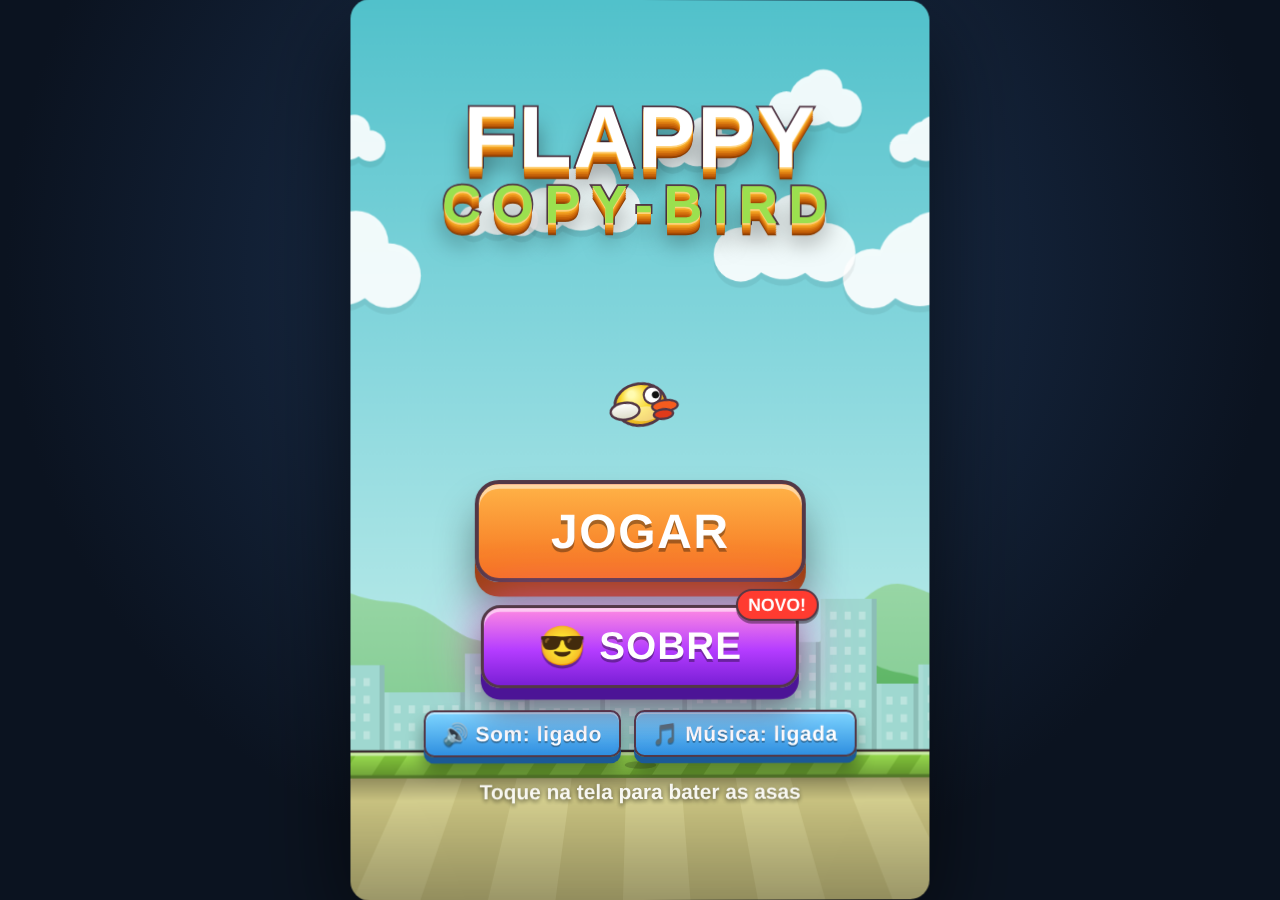
<file: index.html>
<!DOCTYPE html>
<html lang="pt-BR">
<head>
<meta charset="UTF-8">
<meta name="viewport" content="width=device-width, initial-scale=1, maximum-scale=1, user-scalable=no">
<meta name="theme-color" content="#0b1320">
<meta name="mobile-web-app-capable" content="yes">
<meta name="apple-mobile-web-app-capable" content="yes">
<title>Flappy Copy-bird</title>
<link rel="stylesheet" href="css/flappy.css">
</head>
<body>
<div id="janela">
 <div id="giro" class="abertura">
  <div id="palco">
   <canvas id="canvasJogo"></canvas>

   <div id="interface">
     <div id="etiqueta">Normal</div>
     <div id="placar">0</div>
     <button id="btnPausar" aria-label="Pausar">❚❚</button>
   </div>
   <div id="contagem"></div>

   <!-- MENU -->
   <section class="tela ativa" id="telaMenu">
     <div class="entrada" style="--ordem:0"><h1 class="logo">FLAPPY<small>COPY-BIRD</small></h1></div>
     <div class="botoesMenu">
       <button class="botao grande entrada" id="btnJogar" style="--ordem:2">JOGAR</button>
       <div class="entrada envoltorioSobre" style="--ordem:3">
         <button class="botao sobre" id="btnSobre">😎 SOBRE</button>
         <span class="selo">NOVO!</span>
       </div>
       <div class="linhaBotoes opcoesAudio entrada" style="--ordem:4">
         <button class="botao pequeno" id="btnSom">🔊 Som: ligado</button>
         <button class="botao pequeno" id="btnMusica">🎵 Música: ligada</button>
       </div>
       <p class="dica entrada" style="--ordem:5">Toque na tela para bater as asas</p>
     </div>
   </section>

   <!-- SOBRE -->
   <section class="tela" id="telaSobre">
     <span class="flutuante" style="top:5%;left:6%;--atraso:0s">🐛</span>
     <span class="flutuante" style="top:12%;right:7%;--atraso:1.2s">☕</span>
     <span class="flutuante" style="top:46%;left:2%;--atraso:2.4s">⭐</span>
     <span class="flutuante" style="top:58%;right:3%;--atraso:3.1s">🎮</span>
     <span class="flutuante" style="bottom:12%;left:8%;--atraso:4s">🐤</span>

     <h2 class="titulo entrada" style="--ordem:0">QUEM FEZ ISSO?!</h2>

     <div class="entrada" style="--ordem:1">
       <div class="cartaoDev" id="cartaoDev">
         <div class="cabecaDev">
           <div class="fotoWrap">
             <div class="moldura" id="molduraDev" title="Cutuque o Catatau!">
               <img id="fotoDev" src="img/catatau.png" alt="Catatau dev acenando">
             </div>
           </div>
           <div class="infoDev">
             <h3 class="nomeDev">CATATAU<small>DEV</small></h3>
             <div class="selos">
               <span style="--c1:#ff9fb2;--c2:#f0647f">💻 Programador</span>
               <span style="--c1:#5cc9d6;--c2:#2d9bb0">🎧 Fones sempre on</span>
               <span style="--c1:#9be04f;--c2:#4aa650">🎮 Gamer sofredor</span>
             </div>
           </div>
         </div>

         <div class="balao"><p id="falaDev">Olá, jogador. Esse game foi desenvolvido pelo <strong>Catatau dev</strong> (com uma ajudinha da IA). Espero que se divirta (<s>e passe raiva</s>)</p></div>

         <div class="estatisticas">
           <div class="estat"><i>☕</i><b>∞</b><small>Cafés</small></div>
           <div class="estat"><i>🐛</i><b>0</b><small>Bugs (só "features")</small></div>
           <div class="estat"><i>😡</i><b>100%</b><small>Raiva esperada</small><div class="barra"><span></span></div></div>
         </div>
       </div>
     </div>

     <p class="dicaDev entrada" style="--ordem:2">👆 Cutuque o Catatau, ele reage!</p>
     <button class="botao pequeno entrada" id="btnVoltarSobre" style="--ordem:3">← Voltar</button>
   </section>

   <!-- NÍVEIS -->
   <section class="tela" id="telaNiveis">
     <h2 class="titulo entrada" style="--ordem:0">Escolha o nível</h2>
     <button class="cartao entrada" data-nivel="facil" style="--ordem:1;--cor1:#ff9fb2;--cor2:#f0647f">
       <span class="icone">🌅</span>
       <span class="texto"><b>Fácil</b><small>Canos largos · ritmo suave</small><i class="pontos">●○○○</i></span>
       <span class="recorde">🏆<i data-recorde="facil">0</i></span></button>
     <button class="cartao entrada" data-nivel="normal" style="--ordem:2;--cor1:#5cc9d6;--cor2:#2d9bb0">
       <span class="icone">🐤</span>
       <span class="texto"><b>Normal<em>CLÁSSICO</em></b><small>A experiência original</small><i class="pontos">●●○○</i></span>
       <span class="recorde">🏆<i data-recorde="normal">0</i></span></button>
     <button class="cartao entrada" data-nivel="dificil" style="--ordem:3;--cor1:#ff8a3d;--cor2:#b8341c">
       <span class="icone">🦇</span>
       <span class="texto"><b>Difícil</b><small>Canos móveis · morcegos</small><i class="pontos">●●●○</i></span>
       <span class="recorde">🏆<i data-recorde="dificil">0</i></span></button>
     <button class="cartao entrada" data-nivel="insano" style="--ordem:4;--cor1:#8a4fff;--cor2:#3a1478">
       <span class="icone">🔥</span>
       <span class="texto"><b>Insano</b><small>Espinhos giratórios · bolas de fogo · tudo!</small><i class="pontos">●●●●</i></span>
       <span class="recorde">🏆<i data-recorde="insano">0</i></span></button>
     <button class="botao pequeno entrada" id="btnVoltar" style="--ordem:5">← Voltar</button>
   </section>

   <!-- PRONTO -->
   <section class="tela" id="telaPronto">
     <h2 class="preparese">PREPARE-SE!</h2>
     <div class="toque"><div class="dedo"></div>Toque para voar</div>
   </section>

   <!-- PAUSA -->
   <section class="tela" id="telaPausa">
     <h2 class="titulo entrada" style="--ordem:0">PAUSADO</h2>
     <button class="botao verde entrada" id="btnContinuar" style="--ordem:1">Continuar</button>
     <button class="botao pequeno entrada" id="btnPausaMenu" style="--ordem:2">Menu</button>
   </section>

   <!-- FIM DE JOGO -->
   <section class="tela" id="telaFim">
     <h2 class="titulo entrada" style="--ordem:0">FIM DE JOGO</h2>
     <div class="painel entrada" style="--ordem:1">
       <div class="medalha nenhuma" id="medalha"></div>
       <div class="linha"><span>PONTOS</span><b id="fimPontos">0</b></div>
       <div class="linha"><span>MELHOR</span><span><u id="fimNovo">NOVO!</u> <b id="fimRecorde">0</b></span></div>
       <div class="linha linhaNivel" id="fimNivel"></div>
     </div>
     <button class="botao verde entrada" id="btnNovamente" style="--ordem:2">Jogar de novo</button>
     <div class="linhaBotoes entrada" style="--ordem:3">
       <button class="botao pequeno" id="btnNiveis">Níveis</button>
       <button class="botao pequeno" id="btnMenu">Menu</button>
     </div>
   </section>
  </div>
 </div>
</div>

<script src="js/flappy.js"></script>
</body>
</html>
</file>
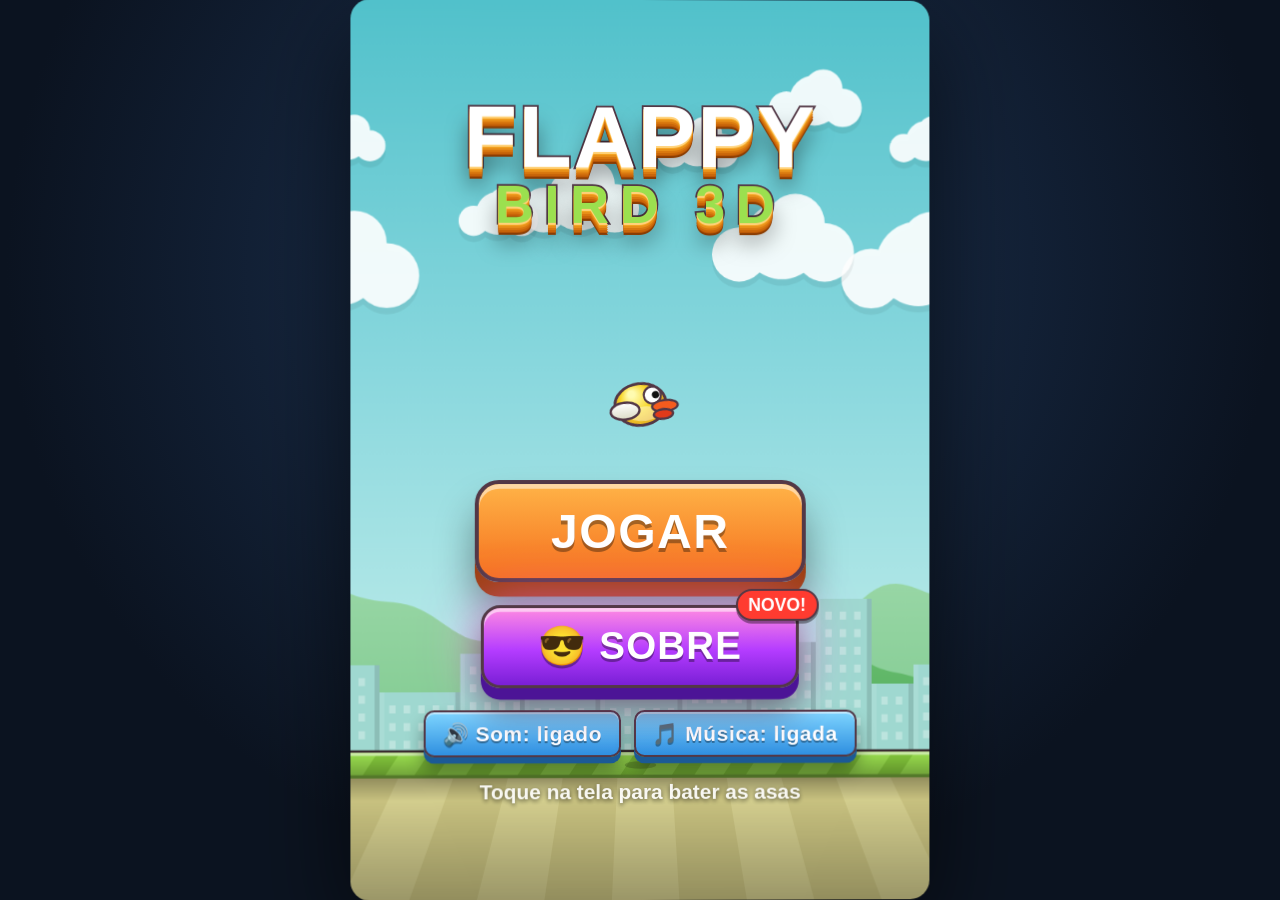
<file: Flappy.html>
<!DOCTYPE html>
<html lang="pt-BR">
<head>
<meta charset="UTF-8">
<meta name="viewport" content="width=device-width, initial-scale=1, maximum-scale=1, user-scalable=no">
<meta name="theme-color" content="#0b1320">
<meta name="mobile-web-app-capable" content="yes">
<meta name="apple-mobile-web-app-capable" content="yes">
<title>Flappy 3D</title>
<link rel="stylesheet" href="css/flappy.css">
</head>
<body>
<div id="janela">
 <div id="giro" class="abertura">
  <div id="palco">
   <canvas id="canvasJogo"></canvas>

   <div id="interface">
     <div id="etiqueta">Normal</div>
     <div id="placar">0</div>
     <button id="btnPausar" aria-label="Pausar">❚❚</button>
   </div>
   <div id="contagem"></div>

   <!-- MENU -->
   <section class="tela ativa" id="telaMenu">
     <div class="entrada" style="--ordem:0"><h1 class="logo">FLAPPY<small>BIRD 3D</small></h1></div>
     <div class="botoesMenu">
       <button class="botao grande entrada" id="btnJogar" style="--ordem:2">JOGAR</button>
       <div class="entrada envoltorioSobre" style="--ordem:3">
         <button class="botao sobre" id="btnSobre">😎 SOBRE</button>
         <span class="selo">NOVO!</span>
       </div>
       <div class="linhaBotoes opcoesAudio entrada" style="--ordem:4">
         <button class="botao pequeno" id="btnSom">🔊 Som: ligado</button>
         <button class="botao pequeno" id="btnMusica">🎵 Música: ligada</button>
       </div>
       <p class="dica entrada" style="--ordem:5">Toque na tela para bater as asas</p>
     </div>
   </section>

   <!-- SOBRE -->
   <section class="tela" id="telaSobre">
     <span class="flutuante" style="top:5%;left:6%;--atraso:0s">🐛</span>
     <span class="flutuante" style="top:12%;right:7%;--atraso:1.2s">☕</span>
     <span class="flutuante" style="top:46%;left:2%;--atraso:2.4s">⭐</span>
     <span class="flutuante" style="top:58%;right:3%;--atraso:3.1s">🎮</span>
     <span class="flutuante" style="bottom:12%;left:8%;--atraso:4s">🐤</span>

     <h2 class="titulo entrada" style="--ordem:0">QUEM FEZ ISSO?!</h2>

     <div class="entrada" style="--ordem:1">
       <div class="cartaoDev" id="cartaoDev">
         <div class="cabecaDev">
           <div class="fotoWrap">
             <div class="moldura" id="molduraDev" title="Cutuque o Catatau!">
               <img id="fotoDev" src="img/catatau.png" alt="Catatau dev acenando">
             </div>
           </div>
           <div class="infoDev">
             <h3 class="nomeDev">CATATAU<small>DEV</small></h3>
             <div class="selos">
               <span style="--c1:#ff9fb2;--c2:#f0647f">💻 Programador</span>
               <span style="--c1:#5cc9d6;--c2:#2d9bb0">🎧 Fones sempre on</span>
               <span style="--c1:#9be04f;--c2:#4aa650">🎮 Gamer sofredor</span>
             </div>
           </div>
         </div>

         <div class="balao"><p id="falaDev">Olá, jogador. Esse game foi desenvolvido pelo <strong>Catatau dev</strong> (com uma ajudinha da IA). Espero que se divirta (<s>e passe raiva</s>)</p></div>

         <div class="estatisticas">
           <div class="estat"><i>☕</i><b>∞</b><small>Cafés</small></div>
           <div class="estat"><i>🐛</i><b>0</b><small>Bugs (só "features")</small></div>
           <div class="estat"><i>😡</i><b>100%</b><small>Raiva esperada</small><div class="barra"><span></span></div></div>
         </div>
       </div>
     </div>

     <p class="dicaDev entrada" style="--ordem:2">👆 Cutuque o Catatau, ele reage!</p>
     <button class="botao pequeno entrada" id="btnVoltarSobre" style="--ordem:3">← Voltar</button>
   </section>

   <!-- NÍVEIS -->
   <section class="tela" id="telaNiveis">
     <h2 class="titulo entrada" style="--ordem:0">Escolha o nível</h2>
     <button class="cartao entrada" data-nivel="facil" style="--ordem:1;--cor1:#ff9fb2;--cor2:#f0647f">
       <span class="icone">🌅</span>
       <span class="texto"><b>Fácil</b><small>Canos largos · ritmo suave</small><i class="pontos">●○○○</i></span>
       <span class="recorde">🏆<i data-recorde="facil">0</i></span></button>
     <button class="cartao entrada" data-nivel="normal" style="--ordem:2;--cor1:#5cc9d6;--cor2:#2d9bb0">
       <span class="icone">🐤</span>
       <span class="texto"><b>Normal<em>CLÁSSICO</em></b><small>A experiência original</small><i class="pontos">●●○○</i></span>
       <span class="recorde">🏆<i data-recorde="normal">0</i></span></button>
     <button class="cartao entrada" data-nivel="dificil" style="--ordem:3;--cor1:#ff8a3d;--cor2:#b8341c">
       <span class="icone">🦇</span>
       <span class="texto"><b>Difícil</b><small>Canos móveis · morcegos</small><i class="pontos">●●●○</i></span>
       <span class="recorde">🏆<i data-recorde="dificil">0</i></span></button>
     <button class="cartao entrada" data-nivel="insano" style="--ordem:4;--cor1:#8a4fff;--cor2:#3a1478">
       <span class="icone">🔥</span>
       <span class="texto"><b>Insano</b><small>Espinhos giratórios · bolas de fogo · tudo!</small><i class="pontos">●●●●</i></span>
       <span class="recorde">🏆<i data-recorde="insano">0</i></span></button>
     <button class="botao pequeno entrada" id="btnVoltar" style="--ordem:5">← Voltar</button>
   </section>

   <!-- PRONTO -->
   <section class="tela" id="telaPronto">
     <h2 class="preparese">PREPARE-SE!</h2>
     <div class="toque"><div class="dedo"></div>Toque para voar</div>
   </section>

   <!-- PAUSA -->
   <section class="tela" id="telaPausa">
     <h2 class="titulo entrada" style="--ordem:0">PAUSADO</h2>
     <button class="botao verde entrada" id="btnContinuar" style="--ordem:1">Continuar</button>
     <button class="botao pequeno entrada" id="btnPausaMenu" style="--ordem:2">Menu</button>
   </section>

   <!-- FIM DE JOGO -->
   <section class="tela" id="telaFim">
     <h2 class="titulo entrada" style="--ordem:0">FIM DE JOGO</h2>
     <div class="painel entrada" style="--ordem:1">
       <div class="medalha nenhuma" id="medalha"></div>
       <div class="linha"><span>PONTOS</span><b id="fimPontos">0</b></div>
       <div class="linha"><span>MELHOR</span><span><u id="fimNovo">NOVO!</u> <b id="fimRecorde">0</b></span></div>
       <div class="linha linhaNivel" id="fimNivel"></div>
     </div>
     <button class="botao verde entrada" id="btnNovamente" style="--ordem:2">Jogar de novo</button>
     <div class="linhaBotoes entrada" style="--ordem:3">
       <button class="botao pequeno" id="btnNiveis">Níveis</button>
       <button class="botao pequeno" id="btnMenu">Menu</button>
     </div>
   </section>
  </div>
 </div>
</div>

<script src="js/flappy.js"></script>
</body>
</html>
</file>
<file: css/flappy.css>
:root{--contorno:#533846}
*{box-sizing:border-box;-webkit-tap-highlight-color:transparent;-webkit-user-select:none;user-select:none;-webkit-touch-callout:none}
html,body{margin:0;height:100%;overflow:hidden;overscroll-behavior:none;touch-action:none;background:#0b1320;
  font-family:"Trebuchet MS","Segoe UI",Roboto,Arial,sans-serif;font-weight:800}
button{font-family:inherit}

/* ====== Janela / Palco (1em = 10 unidades lógicas do jogo) ====== */
#janela{position:fixed;inset:0;display:flex;align-items:center;justify-content:center;
  background:radial-gradient(ellipse at 50% 30%,#1d3557,#0b1320 70%)}
#giro{will-change:transform}
#giro.abertura{animation:abertura 1s cubic-bezier(.2,.9,.2,1)}
#giro.girar{animation:girar .86s cubic-bezier(.45,.05,.55,.95)}
@keyframes abertura{from{transform:perspective(1200px) rotateY(-90deg) scale(.6);opacity:0}to{transform:perspective(1200px) rotateY(0) scale(1);opacity:1}}
@keyframes girar{
  0%{transform:perspective(1200px) rotateY(0) scale(1)}
  50%{transform:perspective(1200px) rotateY(90deg) scale(.92)}
  50.1%{transform:perspective(1200px) rotateY(-90deg) scale(.92)}
  100%{transform:perspective(1200px) rotateY(0) scale(1)}}
#giro.impacto{animation:impacto .45s ease-out}
@keyframes impacto{
  0%{transform:perspective(1000px) rotateX(0) rotateZ(0)}
  20%{transform:perspective(1000px) rotateX(5deg) rotateZ(-1.2deg) translateY(.4em)}
  50%{transform:perspective(1000px) rotateX(-3deg) rotateZ(.9deg)}
  100%{transform:perspective(1000px) rotateX(0) rotateZ(0)}}
#palco{position:relative;overflow:hidden;width:36em;height:64em;background:#000;
  box-shadow:0 2em 6em rgba(0,0,0,.65);will-change:transform;font-size:10px}
#canvasJogo{position:absolute;inset:0;width:100%;height:100%;display:block}

/* ====== Interface (HUD) ====== */
#interface{position:absolute;inset:0;pointer-events:none;opacity:0;transition:opacity .35s}
#interface.ligada{opacity:1}
#placar{position:absolute;top:1.6em;left:0;right:0;text-align:center;font-size:6em;line-height:1;color:#fff;
  -webkit-text-stroke:.05em var(--contorno);paint-order:stroke fill;
  text-shadow:0 .05em 0 var(--contorno),0 .1em 0 var(--contorno),0 .16em .12em rgba(0,0,0,.45)}
#placar.pulso{animation:placarPulso .4s cubic-bezier(.2,1.4,.4,1)}
@keyframes placarPulso{0%{transform:perspective(40em) rotateX(70deg) scale(.6)}100%{transform:perspective(40em) rotateX(0) scale(1)}}
#etiqueta{position:absolute;top:1.6em;left:1.2em;padding:.35em .8em;border-radius:2em;font-size:1.25em;color:#fff;
  background:rgba(0,0,0,.35);border:.12em solid rgba(255,255,255,.5);letter-spacing:.05em;text-transform:uppercase}
#btnPausar{position:absolute;top:1.3em;right:1.2em;width:3.6em;height:3.6em;border-radius:50%;border:.15em solid var(--contorno);
  background:linear-gradient(#fff,#cfd8dc);color:var(--contorno);font-size:1.2em;font-weight:900;pointer-events:auto;cursor:pointer;
  box-shadow:0 .25em 0 #7b8a91,0 .45em .6em rgba(0,0,0,.35)}
#btnPausar:active{transform:translateY(.2em);box-shadow:0 .05em 0 #7b8a91}
#contagem{position:absolute;inset:0;display:flex;align-items:center;justify-content:center;font-size:14em;color:#fff;pointer-events:none;
  opacity:0;-webkit-text-stroke:.04em var(--contorno);paint-order:stroke fill;text-shadow:0 .05em 0 var(--contorno),0 .1em .2em rgba(0,0,0,.5)}
#contagem.visivel{opacity:1;animation:contagemAnim .5s ease-out infinite}
@keyframes contagemAnim{from{transform:perspective(60em) translateZ(8em) scale(1.1);opacity:1}to{transform:perspective(60em) translateZ(-8em) scale(.7);opacity:.2}}

/* ====== Telas com transição 3D (porta) ====== */
.tela{position:absolute;inset:0;display:flex;flex-direction:column;align-items:center;justify-content:center;gap:1.4em;
  opacity:0;pointer-events:none;perspective:80em;transform-origin:0 50%;
  transform:perspective(100em) rotateY(-80deg) translateZ(-10em);
  transition:transform .7s cubic-bezier(.2,.9,.2,1),opacity .4s ease}
.tela.ativa{opacity:1;pointer-events:auto;transform:none}
#telaPronto.ativa{pointer-events:none}
@keyframes entradaAnim{from{opacity:0;transform:translateZ(-10em) rotateX(45deg) translateY(2.5em)}to{opacity:1;transform:none}}
.tela.ativa .entrada{animation:entradaAnim .65s cubic-bezier(.2,1.1,.3,1) backwards;animation-delay:calc(var(--ordem,0)*.08s + .2s)}

/* Botões 3D */
.botao{font-size:2.2em;font-weight:900;color:#fff;cursor:pointer;padding:.45em 1.3em;border-radius:.5em;border:.1em solid var(--contorno);
  background:linear-gradient(#ffb347,#f5701e);text-shadow:0 .08em 0 rgba(0,0,0,.35);letter-spacing:.03em;
  box-shadow:0 .3em 0 #9c3f10,0 .6em .8em rgba(0,0,0,.4),inset 0 .1em 0 rgba(255,255,255,.5);
  transition:transform .1s,box-shadow .1s}
.botao.grande{font-size:3em;padding:.4em 1.5em}
.botao.pequeno{font-size:1.6em;padding:.4em 1em;background:linear-gradient(#7ed6ff,#2f8fe0);box-shadow:0 .3em 0 #1b5a96,0 .6em .8em rgba(0,0,0,.4),inset 0 .1em 0 rgba(255,255,255,.5)}
.botao.verde{background:linear-gradient(#9be04f,#4aa650);box-shadow:0 .3em 0 #2b6e30,0 .6em .8em rgba(0,0,0,.4),inset 0 .1em 0 rgba(255,255,255,.5)}
.tela.ativa .botao:active,.botao:active{transform:translateY(.25em);box-shadow:0 .05em 0 #00000055,0 .15em .4em rgba(0,0,0,.4)}
.linhaBotoes{display:flex;gap:1.2em}
.opcoesAudio{gap:.8em}
.opcoesAudio .botao.pequeno{font-size:1.3em;padding:.45em .8em;white-space:nowrap}

/* Botão SOBRE (chamativo: balança em 3D, brilha e tem selo "NOVO!") */
.envoltorioSobre{position:relative}
.botao.sobre{position:relative;overflow:hidden;font-size:2.4em;padding:.4em 1.4em;
  background:linear-gradient(#ff8ae2,#b43cff 55%,#7a1fd6);
  box-shadow:0 .3em 0 #4c1496,0 .6em .8em rgba(0,0,0,.4),0 0 1.4em rgba(255,110,230,.75),inset 0 .1em 0 rgba(255,255,255,.55);
  animation:chamativo 2.4s ease-in-out infinite}
.botao.sobre::after{content:"";position:absolute;top:-30%;bottom:-30%;left:-60%;width:35%;
  background:linear-gradient(100deg,transparent,rgba(255,255,255,.75),transparent);
  transform:skewX(-20deg);animation:brilhoVarrer 2.6s ease-in-out infinite}
.botao.sobre:active{animation:none;transform:translateY(.25em)}
@keyframes chamativo{
  0%,100%{transform:perspective(60em) rotateY(0) rotateX(0) scale(1)}
  25%{transform:perspective(60em) rotateY(-12deg) rotateX(4deg) scale(1.05)}
  50%{transform:perspective(60em) rotateY(0) rotateX(0) scale(1.09)}
  75%{transform:perspective(60em) rotateY(12deg) rotateX(4deg) scale(1.05)}}
@keyframes brilhoVarrer{0%,55%{left:-60%}100%{left:130%}}
.selo{position:absolute;top:-.9em;right:-1.1em;background:#ff3b30;color:#fff;font-size:1.1em;padding:.2em .6em;border-radius:1em;
  border:.12em solid var(--contorno);box-shadow:0 .15em 0 rgba(0,0,0,.4);pointer-events:none;animation:seloPulsa 1s ease-in-out infinite}
@keyframes seloPulsa{0%,100%{transform:rotate(12deg) scale(1)}50%{transform:rotate(6deg) scale(1.18)}}

/* Menu */
#telaMenu{justify-content:space-between;padding:6em 0 6em}
.logo{margin:0;text-align:center;line-height:.95;font-size:5.4em;color:#fff;letter-spacing:.02em;
  -webkit-text-stroke:.04em var(--contorno);paint-order:stroke fill;
  text-shadow:0 .02em 0 #ffd27a,0 .04em 0 #f5a623,0 .06em 0 #e8901a,0 .08em 0 #d9780f,0 .10em 0 #c9660a,0 .12em 0 #b85505,0 .14em 0 #8a3d03,0 .22em .25em rgba(0,0,0,.5);
  animation:flutuar 3.6s ease-in-out infinite}
.logo small{display:block;font-size:.62em;color:#9be04f;letter-spacing:.2em}
@keyframes flutuar{0%,100%{transform:perspective(60em) rotateY(-14deg) rotateX(6deg) translateY(0)}50%{transform:perspective(60em) rotateY(14deg) rotateX(-4deg) translateY(-.5em)}}
.botoesMenu{display:flex;flex-direction:column;align-items:center;gap:1.4em}
.dica{margin:0;color:#fff;font-size:1.3em;opacity:.9;text-shadow:0 .1em .2em rgba(0,0,0,.6)}

/* Seleção de nível */
#telaNiveis{gap:1em;padding:2em 0}
.titulo{margin:0 0 .2em;font-size:3.4em;color:#fff;-webkit-text-stroke:.05em var(--contorno);paint-order:stroke fill;text-shadow:0 .06em 0 var(--contorno),0 .14em .15em rgba(0,0,0,.45)}
.cartao{font-size:1em;display:flex;align-items:center;gap:.9em;width:min(33em,92%);padding:.8em 1em;border-radius:1em;border:.15em solid var(--contorno);color:#fff;text-align:left;cursor:pointer;
  background:linear-gradient(135deg,var(--cor1),var(--cor2));box-shadow:0 .35em 0 rgba(0,0,0,.4),0 .7em 1em rgba(0,0,0,.35),inset 0 .12em 0 rgba(255,255,255,.4);
  transition:transform .15s,box-shadow .15s}
.cartao:hover{transform:perspective(60em) rotateY(-5deg) scale(1.03)}
.cartao:active{transform:translateY(.25em) scale(.98);box-shadow:0 .1em 0 rgba(0,0,0,.4)}
.cartao .icone{font-size:3.2em;line-height:1;filter:drop-shadow(0 .1em .1em rgba(0,0,0,.4))}
.cartao .texto{flex:1;display:flex;flex-direction:column;gap:.15em;text-shadow:0 .08em 0 rgba(0,0,0,.4)}
.cartao b{font-size:2em;line-height:1}
.cartao b em{font-style:normal;font-size:.5em;background:#fff;color:#c2410c;border-radius:1em;padding:.15em .6em;margin-left:.5em;vertical-align:middle;text-shadow:none}
.cartao small{font-size:1.15em;font-weight:700;opacity:.95;line-height:1.2}
.cartao .pontos{font-size:1em;letter-spacing:.1em;color:#fff;font-style:normal}
.cartao .recorde{font-size:1.2em;text-align:center;background:rgba(0,0,0,.28);padding:.3em .6em;border-radius:.6em;min-width:3.4em}
.cartao .recorde i{display:block;font-style:normal;font-size:1.5em}

/* Pronto */
#telaPronto{justify-content:flex-start;padding-top:19em;gap:1em}
.preparese{margin:0;font-size:3.6em;color:#9be04f;-webkit-text-stroke:.05em var(--contorno);paint-order:stroke fill;text-shadow:0 .06em 0 var(--contorno),0 .14em .2em rgba(0,0,0,.45);animation:flutuar 3s ease-in-out infinite}
.toque{margin-top:9em;display:flex;flex-direction:column;align-items:center;gap:.6em;color:#fff;font-size:1.6em;text-shadow:0 .1em .2em rgba(0,0,0,.7)}
.toque .dedo{width:3.4em;height:3.4em;border-radius:50%;background:rgba(255,255,255,.85);box-shadow:0 0 0 .3em rgba(255,255,255,.35);animation:pulsar 1s ease-in-out infinite}
@keyframes pulsar{0%,100%{transform:scale(1)}50%{transform:scale(.7);box-shadow:0 0 0 1em rgba(255,255,255,0)}}

/* Fim de jogo / Pausa */
.painel{position:relative;width:27em;background:#ded895;border:.3em solid var(--contorno);border-radius:.9em;padding:1.2em 1.6em;
  box-shadow:0 .5em 0 rgba(0,0,0,.35),0 1em 2em rgba(0,0,0,.4),inset 0 0 0 .2em #fff6c2;display:flex;flex-direction:column;gap:.5em;align-items:stretch}
.linha{display:flex;justify-content:space-between;align-items:center;color:#e86101;font-size:1.5em}
.linha b{font-size:1.8em;color:#fff;-webkit-text-stroke:.07em var(--contorno);paint-order:stroke fill;text-shadow:0 .06em 0 var(--contorno)}
.linha u{text-decoration:none;font-size:.8em;background:#ff3b30;color:#fff;border-radius:.4em;padding:.1em .5em;animation:pulsar 1s infinite}
.linhaNivel{justify-content:center;font-size:1.3em;color:var(--contorno)}
.medalha{align-self:center;width:6em;height:6em;border-radius:50%;display:flex;align-items:center;justify-content:center;font-size:3em;color:rgba(255,255,255,.9);
  border:.08em solid var(--contorno);margin-bottom:.2em;animation:girarY 3s linear infinite}
@keyframes girarY{from{transform:perspective(40em) rotateY(0)}to{transform:perspective(40em) rotateY(360deg)}}
.medalha.nenhuma{background:transparent;border:.08em dashed #b7ad6a;animation:none}
.medalha.bronze{background:radial-gradient(circle at 35% 30%,#f7c89b,#b86a32 70%,#7a431a)}
.medalha.prata{background:radial-gradient(circle at 35% 30%,#fff,#b8bec8 70%,#7a808a)}
.medalha.ouro{background:radial-gradient(circle at 35% 30%,#fff6b0,#f1c232 70%,#a8790a)}
.medalha.platina{background:radial-gradient(circle at 35% 30%,#f2feff,#7fdcf2 70%,#2b8fb0)}
#telaFim .titulo,#telaPausa .titulo{font-size:3.6em;color:#ff7a3c}

/* ====== Tela SOBRE (desenvolvedor) ====== */
#telaSobre{gap:.9em;padding:1.6em 1.2em;overflow:hidden;
  background:radial-gradient(ellipse at 50% 30%,rgba(70,34,125,.8),rgba(8,10,30,.9))}
#telaSobre .titulo{font-size:3em;color:#ffd24a;margin:0}
.flutuante{position:absolute;font-size:2.4em;opacity:.55;pointer-events:none;
  animation:orbita 6s ease-in-out infinite;animation-delay:var(--atraso,0s)}
@keyframes orbita{
  0%,100%{transform:translate3d(0,0,0) rotate(-10deg)}
  50%{transform:translate3d(.6em,-1.4em,6em) rotate(14deg)}}

.cartaoDev{width:33em;display:flex;flex-direction:column;gap:.9em;transform-style:preserve-3d;
  transform:perspective(70em) rotateX(var(--rx,0deg)) rotateY(var(--ry,0deg));
  transition:transform .15s ease-out}
.cartaoDev.solto{transition:transform .7s cubic-bezier(.2,1.3,.3,1)}
.cabecaDev{display:flex;gap:1em;align-items:center;transform-style:preserve-3d}

.fotoWrap{flex:none;width:10em;height:15em;transform-style:preserve-3d;backface-visibility:hidden;transform:translateZ(3em)}
.tela.ativa .fotoWrap{animation:viraFoto 1s .3s cubic-bezier(.2,1,.3,1) backwards,flutuarFoto 4s 1.3s ease-in-out infinite}
@keyframes viraFoto{
  from{transform:rotateY(-180deg) translateZ(-6em) scale(.5);opacity:0}
  to{transform:rotateY(0) translateZ(3em) scale(1);opacity:1}}
@keyframes flutuarFoto{
  0%,100%{transform:translateZ(3em) rotateY(-7deg) translateY(0)}
  50%{transform:translateZ(4em) rotateY(7deg) translateY(-.6em)}}
.moldura{position:relative;width:100%;height:100%;background:#fdf0d5;border:.3em solid var(--contorno);border-radius:.8em;overflow:hidden;
  box-shadow:0 .5em 0 rgba(0,0,0,.4),0 1em 1.6em rgba(0,0,0,.5),0 0 0 .25em #ffd24a;cursor:pointer}
.moldura img{width:100%;height:100%;object-fit:contain;display:block;image-rendering:pixelated}
.moldura::after{content:"";position:absolute;inset:0;pointer-events:none;
  background:linear-gradient(115deg,transparent 30%,rgba(255,255,255,.55) 48%,transparent 62%);
  background-size:250% 100%;animation:holo 3.5s linear infinite}
@keyframes holo{from{background-position:150% 0}to{background-position:-50% 0}}
.moldura.acena{animation:acenar .8s cubic-bezier(.3,1.3,.4,1)}
@keyframes acenar{
  0%{transform:none}
  35%{transform:rotateY(180deg) scale(1.1)}
  70%{transform:rotateY(360deg) translateZ(2em) scale(1.15)}
  100%{transform:rotateY(360deg)}}

.infoDev{flex:1;display:flex;flex-direction:column;gap:.6em;transform:translateZ(1.5em)}
.nomeDev{margin:0;font-size:2.6em;line-height:1;color:#fff;-webkit-text-stroke:.05em var(--contorno);paint-order:stroke fill;
  text-shadow:0 .04em 0 #ffd27a,0 .08em 0 #f5a623,0 .12em 0 #e8901a,0 .16em 0 #8a3d03,0 .24em .2em rgba(0,0,0,.5)}
.nomeDev small{display:block;font-size:.55em;color:#9be04f;letter-spacing:.2em}
.selos{display:flex;flex-direction:column;gap:.4em;align-items:flex-start}
.selos span{font-size:1.2em;color:#fff;background:linear-gradient(135deg,var(--c1),var(--c2));border:.12em solid var(--contorno);
  border-radius:2em;padding:.2em .8em;box-shadow:0 .2em 0 rgba(0,0,0,.4);text-shadow:0 .06em 0 rgba(0,0,0,.4)}

.balao{position:relative;background:#fffdf2;color:#533846;border:.25em solid var(--contorno);border-radius:1.2em;
  padding:1em 1.2em;font-size:1.4em;line-height:1.35;font-weight:800;transform:translateZ(2em);transform-origin:50% 0;
  box-shadow:0 .35em 0 rgba(0,0,0,.35),0 .8em 1.4em rgba(0,0,0,.4)}
.balao::before{content:"";position:absolute;top:-.62em;left:4em;width:1em;height:1em;background:#fffdf2;
  border-left:.25em solid var(--contorno);border-top:.25em solid var(--contorno);transform:rotate(45deg)}
.balao p{margin:0}
.balao strong{color:#e86101}
.balao p.troca{animation:trocaTexto .45s cubic-bezier(.2,1.2,.3,1)}
@keyframes trocaTexto{from{opacity:0;transform:rotateX(-70deg) translateY(.5em)}to{opacity:1;transform:none}}

.estatisticas{display:flex;gap:.7em;transform:translateZ(1em)}
.estat{flex:1;text-align:center;background:rgba(255,255,255,.12);border:.12em solid rgba(255,255,255,.4);border-radius:.8em;
  padding:.5em .3em;color:#fff;font-size:1.1em;line-height:1.15;box-shadow:0 .25em 0 rgba(0,0,0,.35)}
.estat i{display:block;font-style:normal;font-size:1.8em}
.estat b{display:block;font-size:1.35em;color:#ffd24a}
.estat small{display:block;font-size:.9em;opacity:.9;font-weight:700}
.barra{height:.5em;background:rgba(0,0,0,.4);border-radius:1em;overflow:hidden;margin-top:.3em}
.barra span{display:block;height:100%;background:linear-gradient(90deg,#ffd24a,#ff3b30);transform-origin:left}
.tela.ativa .barra span{animation:enche 1.6s .7s cubic-bezier(.2,.9,.3,1) backwards}
@keyframes enche{from{transform:scaleX(0)}to{transform:scaleX(1)}}
.dicaDev{margin:0;color:#fff;font-size:1.2em;opacity:.9;text-shadow:0 .1em .2em rgba(0,0,0,.6)}

/* ====== Acessibilidade ====== */
@media (prefers-reduced-motion:reduce){
  .logo,.preparese,.medalha,.botao.sobre,.botao.sobre::after,.selo,.flutuante,.moldura::after,.tela.ativa .fotoWrap{animation:none}
}
</file>
